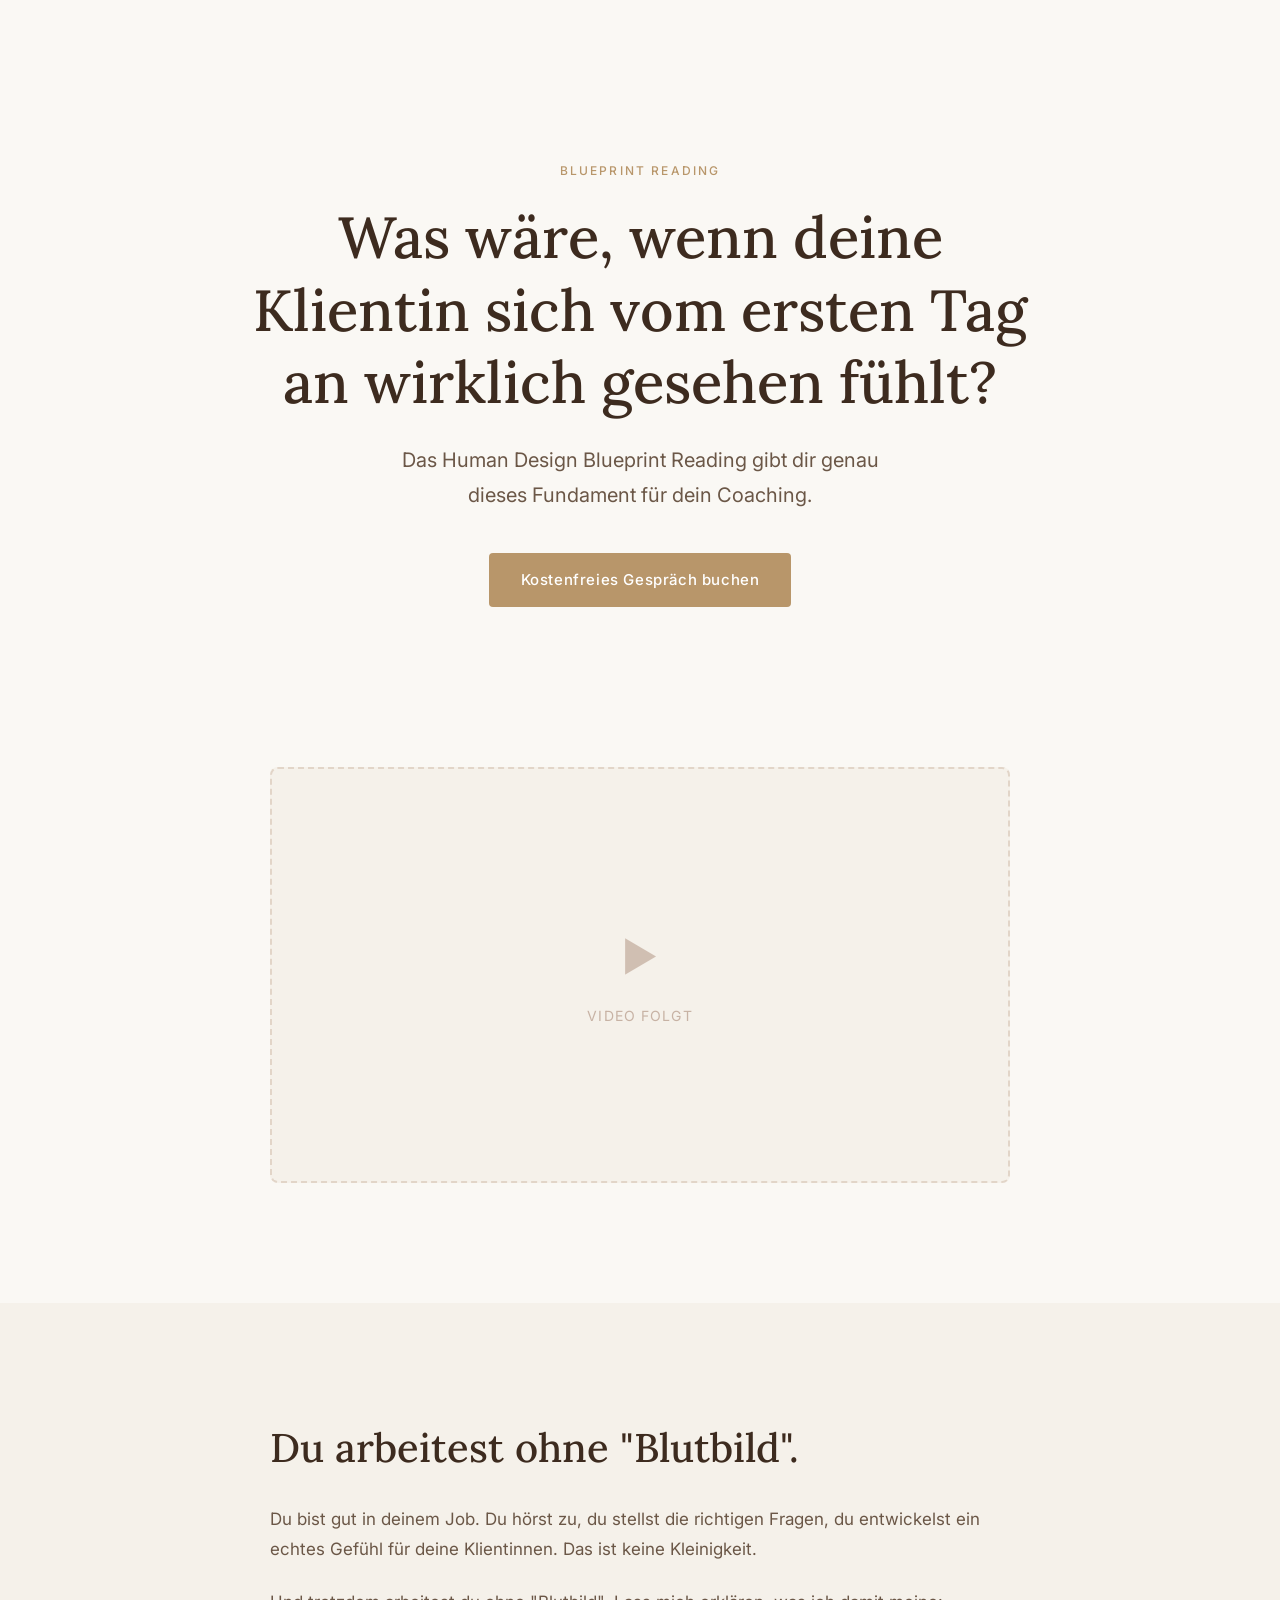
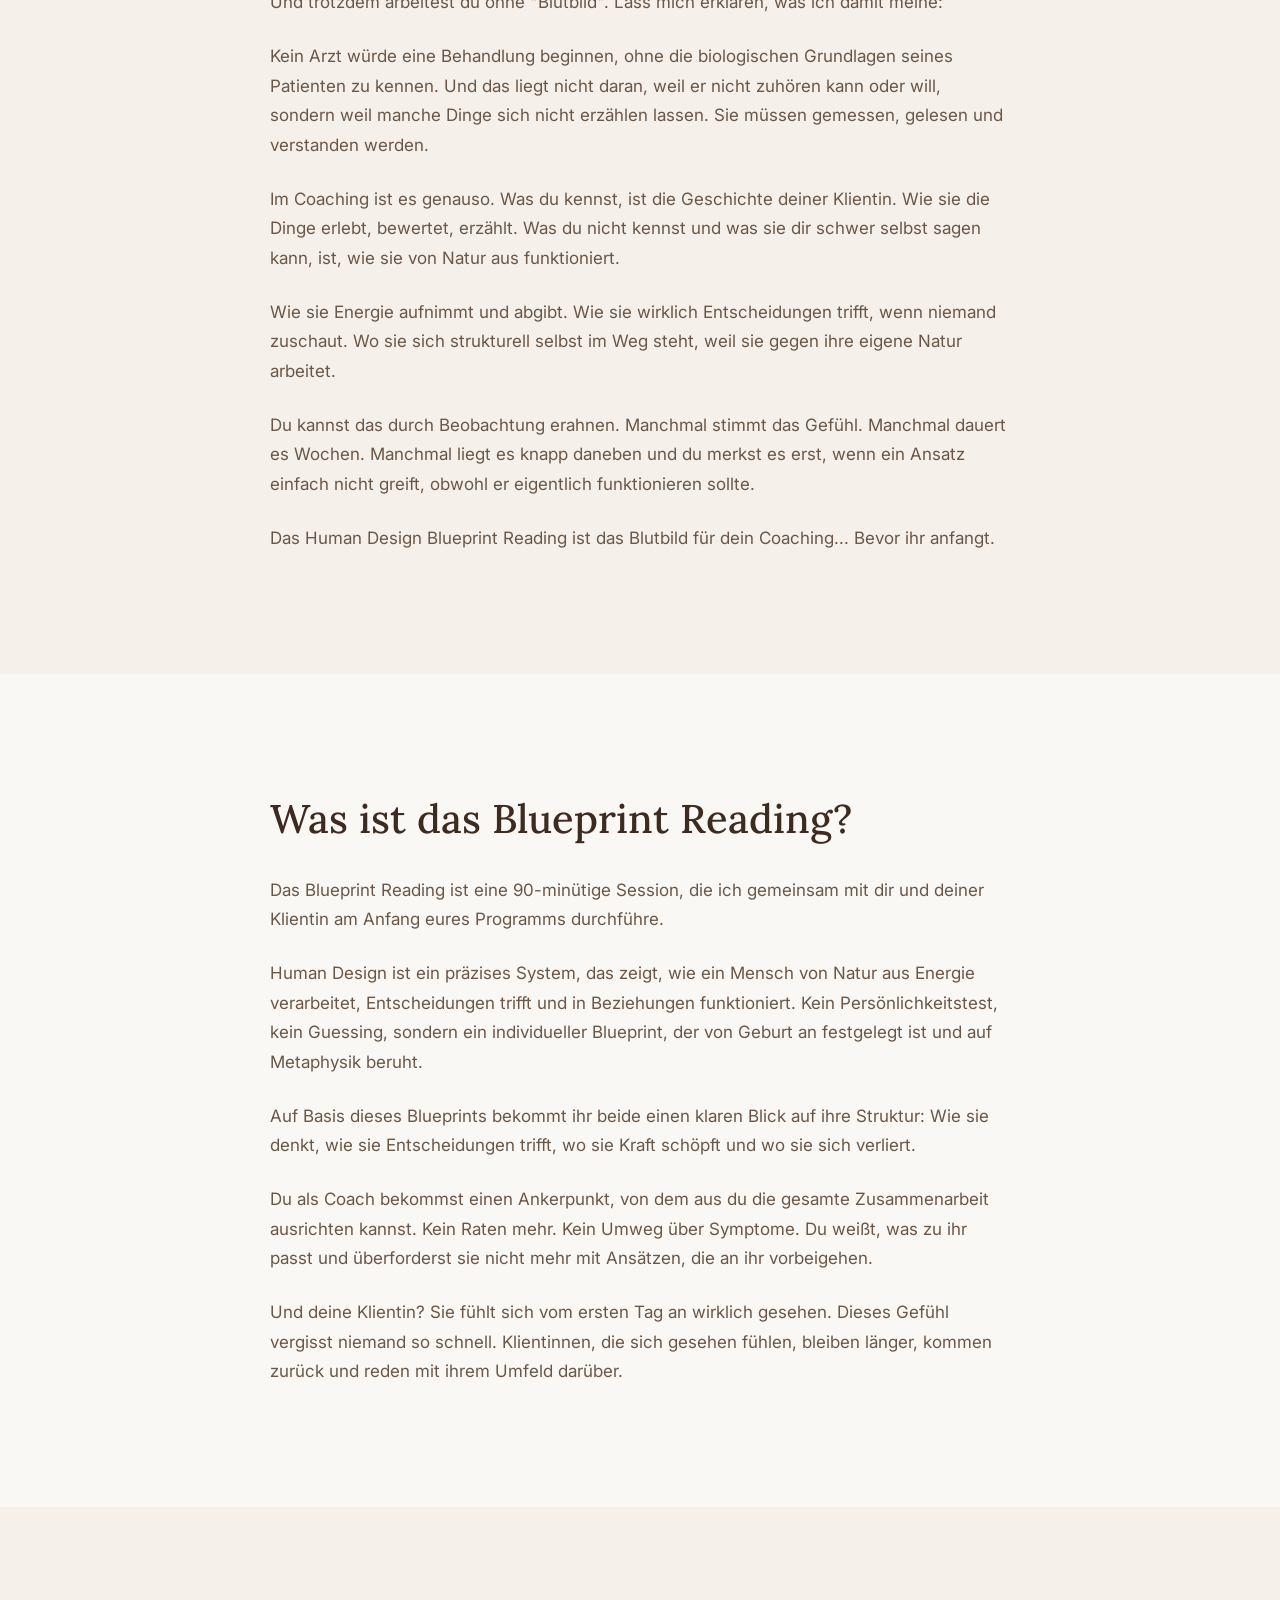
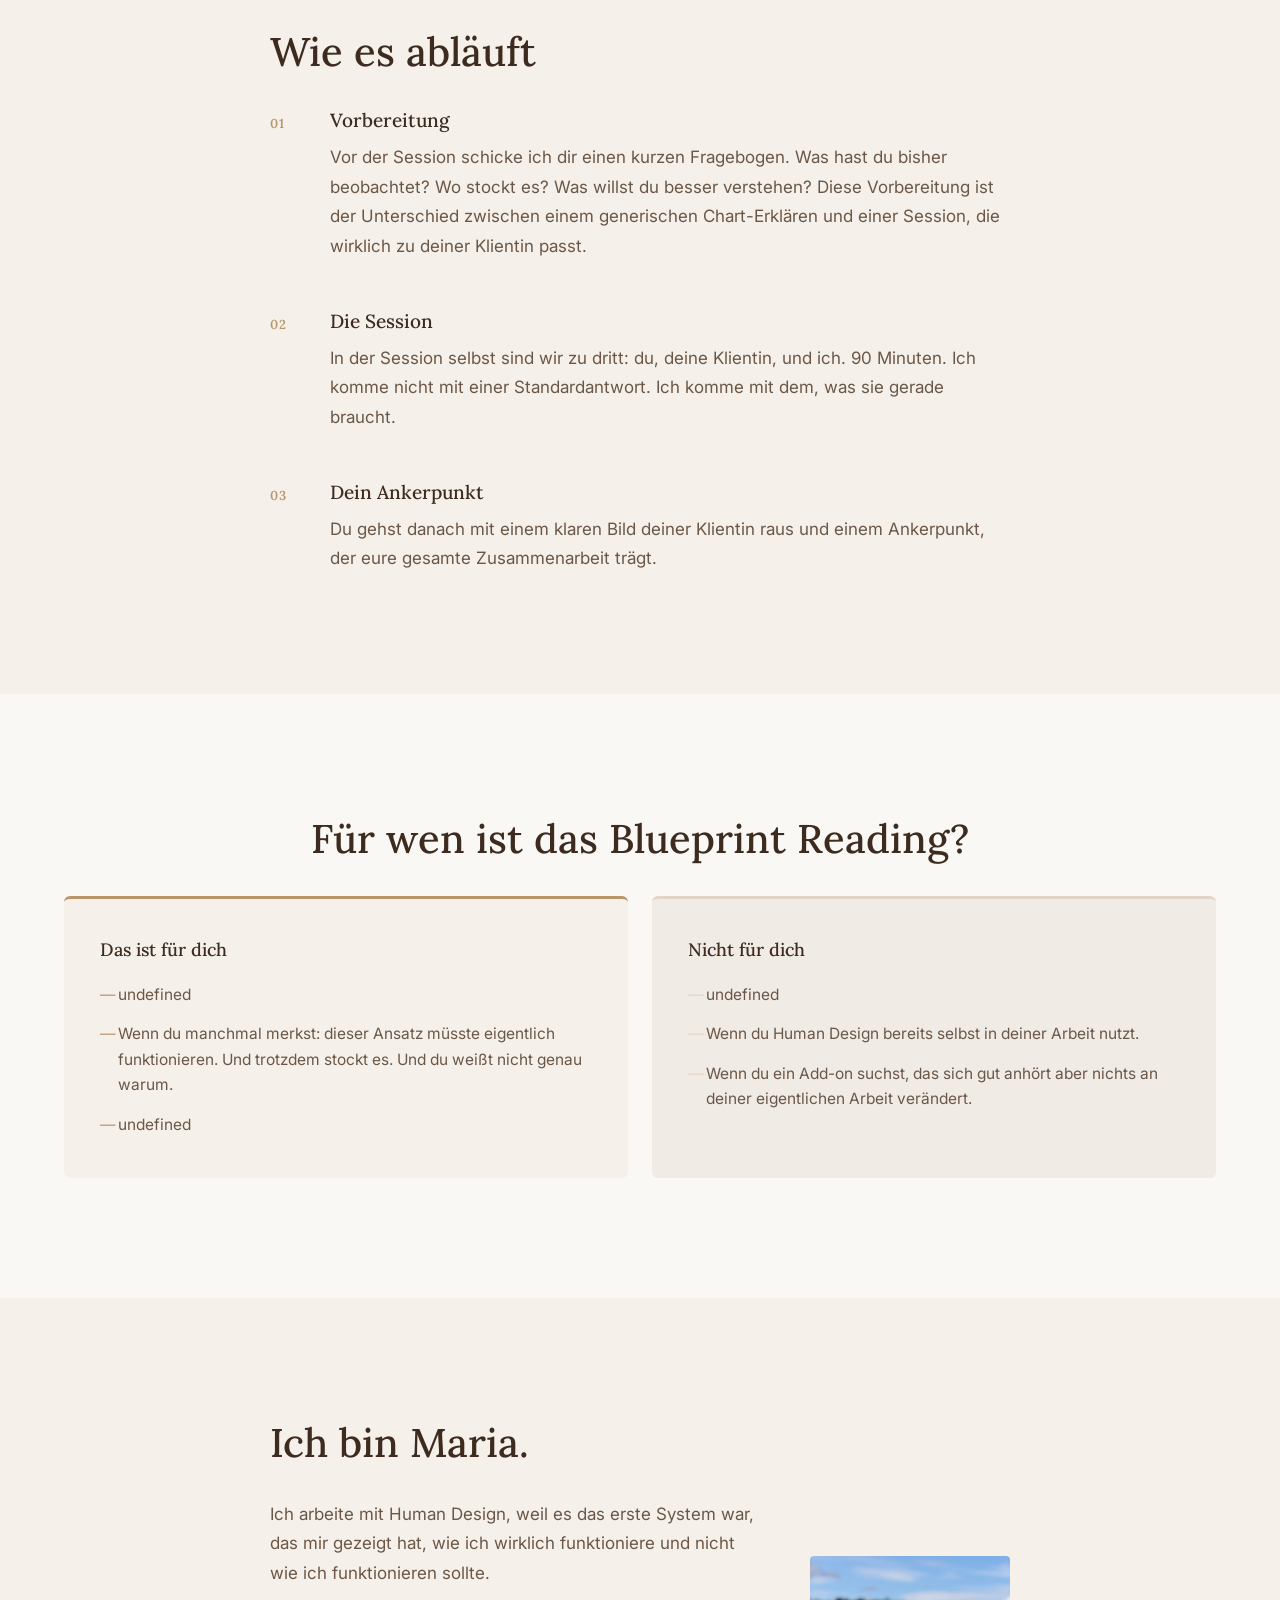
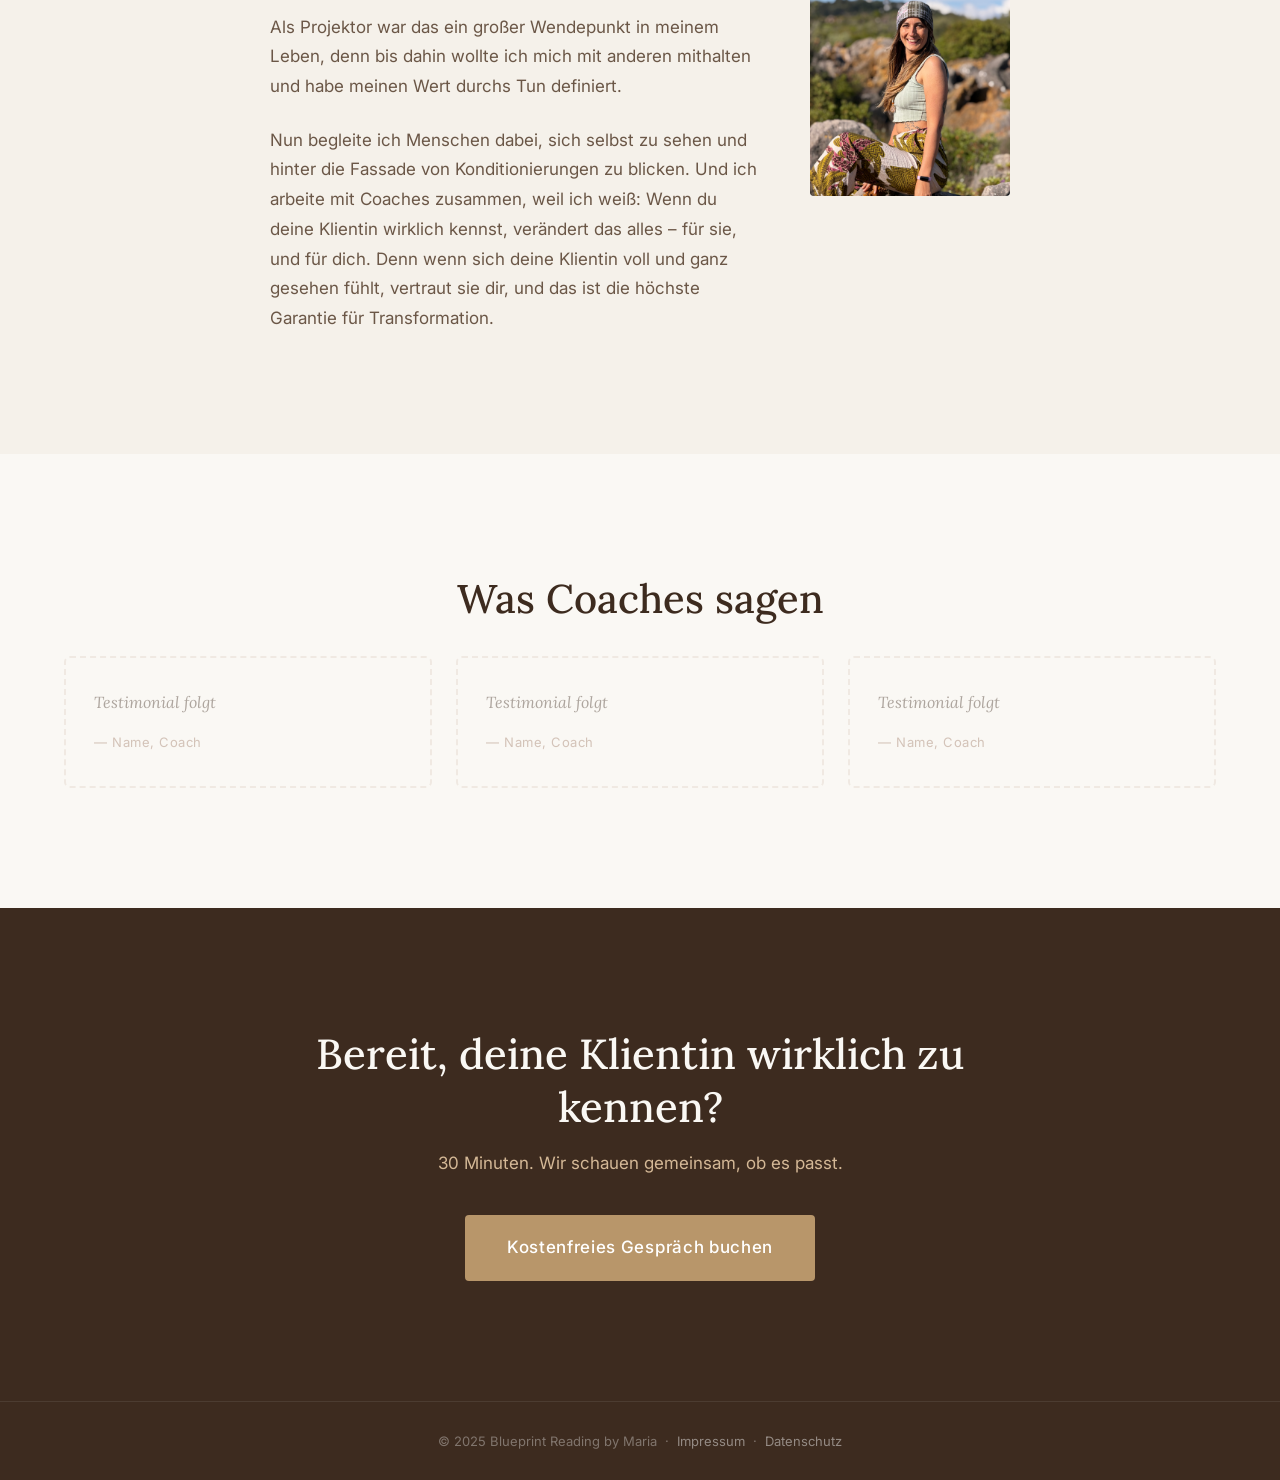
<file: index.html>
<!DOCTYPE html>
<html lang="de">
<head>
  <meta charset="UTF-8" />
  <meta name="viewport" content="width=device-width, initial-scale=1.0" />
  <title>Blueprint Reading by Maria</title>
  <link rel="stylesheet" href="style.css" />
  <link rel="preconnect" href="https://fonts.googleapis.com" />
  <link rel="preconnect" href="https://fonts.gstatic.com" crossorigin />
  <link href="https://fonts.googleapis.com/css2?family=Lora:ital,wght@0,400;0,500;0,600;1,400&family=Inter:wght@300;400;500&display=swap" rel="stylesheet" />
  <script src="https://identity.netlify.com/v1/netlify-identity-widget.js"></script>
</head>
<body>

  <!-- HERO -->
  <section class="hero">
    <div class="container">
      <p class="eyebrow" id="hero-eyebrow">Blueprint Reading</p>
      <h1 class="hero-headline" id="hero-headline">Was wäre, wenn deine Klientin sich vom ersten Tag an wirklich gesehen fühlt?</h1>
      <p class="hero-sub" id="hero-sub">Das Blueprint Reading gibt dir genau dieses Fundament für dein Coaching.</p>
      <a href="#cta" class="btn-primary">Kostenfreies Gespräch buchen</a>
    </div>
  </section>

  <!-- VIDEO PLACEHOLDER -->
  <section class="video-section">
    <div class="container container--narrow">
      <div class="video-placeholder">
        <div class="video-placeholder__inner">
          <span class="video-placeholder__icon">▶</span>
          <p class="video-placeholder__text">Video folgt</p>
        </div>
      </div>
    </div>
  </section>

  <!-- PROBLEM -->
  <section class="section section--light" id="problem">
    <div class="container container--narrow">
      <h2 class="section-title" id="problem-title">Du arbeitest ohne Blutbild.</h2>
      <div class="prose" id="problem-body">
        <p>Du bist gut in deinem Job. Du hörst zu, du stellst die richtigen Fragen, du entwickelst ein echtes Gefühl für deine Klientinnen. Das ist keine Kleinigkeit.</p>
        <p>Und trotzdem arbeitest du ohne Blutbild.</p>
        <p>Kein Arzt würde eine Behandlung beginnen, ohne die biologischen Grundlagen seines Patienten zu kennen. Nicht weil er schlechter zuhören kann – sondern weil manche Dinge sich nicht erzählen lassen. Sie müssen gemessen, gelesen, verstanden werden.</p>
        <p>Im Coaching ist es genauso. Was du kennst, ist die Geschichte deiner Klientin. Wie sie die Dinge erlebt, bewertet, erzählt. Was du nicht kennst – was sie dir selbst nicht sagen kann – ist, wie sie von Natur aus funktioniert.</p>
        <p>Wie sie Energie aufnimmt und abgibt. Wie sie wirklich Entscheidungen trifft, wenn niemand zuschaut. Wo sie sich strukturell selbst im Weg steht – nicht weil etwas falsch ist, sondern weil sie gegen ihre eigene Natur arbeitet.</p>
        <p>Du kannst das durch Beobachtung erahnen. Manchmal stimmt das Gefühl. Manchmal dauert es Wochen. Manchmal liegt es knapp daneben – und du merkst es erst, wenn ein Ansatz einfach nicht greift, obwohl er eigentlich funktionieren sollte.</p>
        <p class="highlight-text">Das Blueprint Reading ist das Blutbild für dein Coaching. Bevor ihr anfangt.</p>
      </div>
    </div>
  </section>

  <!-- WAS ES IST -->
  <section class="section" id="was-es-ist">
    <div class="container container--narrow">
      <h2 class="section-title" id="wasesist-title">Was ist das Blueprint Reading?</h2>
      <div class="prose" id="wasesist-body">
        <p>Das Blueprint Reading ist eine 90-minütige Session, die ich gemeinsam mit dir und deiner Klientin am Anfang eures Programms durchführe.</p>
        <p>Human Design ist ein präzises System, das zeigt, wie ein Mensch von Natur aus Energie verarbeitet, Entscheidungen trifft und in Beziehungen funktioniert. Kein Persönlichkeitstest, keine Schublade – sondern ein individueller Blueprint, der von Geburt an festgelegt ist.</p>
        <p>Auf Basis dieses Blueprints bekommt ihr beide einen klaren Blick auf ihre Struktur – wie sie denkt, wie sie Entscheidungen trifft, wo sie Kraft schöpft und wo sie sich verliert.</p>
        <p>Du als Coach bekommst einen Ankerpunkt, von dem aus du die gesamte Zusammenarbeit ausrichten kannst. Kein Raten mehr. Kein Umweg über Symptome. Du weißt, was zu ihr passt – und überforderst sie nicht mehr mit Ansätzen, die an ihr vorbeigehen.</p>
        <p>Und deine Klientin? Sie fühlt sich vom ersten Tag an wirklich gesehen. Dieses Gefühl vergisst niemand so schnell. Klientinnen, die sich gesehen fühlen, bleiben länger, kommen zurück – und reden darüber.</p>
      </div>
    </div>
  </section>

  <!-- WIE ES ABLÄUFT -->
  <section class="section section--light" id="ablauf">
    <div class="container container--narrow">
      <h2 class="section-title" id="ablauf-title">Wie es abläuft</h2>
      <div class="steps" id="ablauf-steps">
        <div class="step">
          <span class="step-number">01</span>
          <div class="step-content">
            <h3>Vorbereitung</h3>
            <p>Vor der Session schicke ich dir einen kurzen Fragebogen. Was hast du bisher beobachtet? Wo stockt es? Was willst du besser verstehen? Diese Vorbereitung ist der Unterschied zwischen einem generischen Chart-Erklären und einer Session, die wirklich zu deiner Klientin passt.</p>
          </div>
        </div>
        <div class="step">
          <span class="step-number">02</span>
          <div class="step-content">
            <h3>Die Session</h3>
            <p>In der Session selbst sind wir zu dritt: du, deine Klientin, und ich. 90 Minuten. Ich komme nicht mit einer Standardantwort – ich komme mit dem, was sie gerade braucht.</p>
          </div>
        </div>
        <div class="step">
          <span class="step-number">03</span>
          <div class="step-content">
            <h3>Dein Ankerpunkt</h3>
            <p>Du gehst danach mit einem klaren Bild deiner Klientin raus – und einem Ankerpunkt, der eure gesamte Zusammenarbeit trägt.</p>
          </div>
        </div>
      </div>
    </div>
  </section>

  <!-- FÜR WEN / NICHT FÜR WEN -->
  <section class="section" id="fuer-wen">
    <div class="container">
      <h2 class="section-title section-title--center" id="fuerwen-title">Für wen ist das Blueprint Reading?</h2>
      <div class="fit-grid">
        <div class="fit-card fit-card--yes">
          <h3>Das ist für dich</h3>
          <ul id="fuerwen-yes">
            <li>Wenn du ganzheitlich arbeitest und spürst, dass hinter dem, was deine Klientin erzählt, noch eine tiefere Ebene liegt – die du bisher nicht greifen konntest.</li>
            <li>Wenn du manchmal merkst: dieser Ansatz müsste eigentlich funktionieren. Und trotzdem stockt es. Und du weißt nicht genau warum.</li>
            <li>Wenn du deinen Klientinnen nicht nur gute Ergebnisse willst – sondern das Gefühl, vom ersten Tag an wirklich gesehen worden zu sein.</li>
          </ul>
        </div>
        <div class="fit-card fit-card--no">
          <h3>Nicht für dich</h3>
          <ul id="fuerwen-no">
            <li>Wenn du überzeugt bist, dass Fragen und Erfahrung allein ausreichen, um einen Menschen wirklich zu kennen.</li>
            <li>Wenn du Human Design bereits selbst in deiner Arbeit nutzt.</li>
            <li>Wenn du ein Add-on suchst, das sich gut anhört aber nichts an deiner eigentlichen Arbeit verändert.</li>
          </ul>
        </div>
      </div>
    </div>
  </section>

  <!-- MARIA -->
  <section class="section section--light" id="maria">
    <div class="container container--narrow">
      <div class="about">
        <div class="about__text">
          <h2 class="section-title" id="maria-title">Ich bin Maria.</h2>
          <div class="prose" id="maria-body">
            <p>Ich arbeite mit Human Design, weil es das erste System war, das mir gezeigt hat, wie ich wirklich funktioniere – nicht wie ich funktionieren sollte.</p>
            <p>Seitdem begleite ich Menschen dabei, sich selbst zu sehen. Und ich arbeite mit Coaches zusammen, weil ich weiß: Wenn du deine Klientin wirklich kennst, verändert das alles – für sie, und für dich.</p>
          </div>
        </div>
        <div class="about__image">
          <img id="maria-photo" src="" alt="Maria" style="display:none; width:200px; height:240px; object-fit:cover; border-radius:4px;" />
          <div class="image-placeholder" id="maria-placeholder">
            <span>Foto<br/>folgt</span>
          </div>
        </div>
      </div>
    </div>
  </section>

  <!-- TESTIMONIALS -->
  <section class="section" id="testimonials">
    <div class="container">
      <h2 class="section-title section-title--center" id="testimonials-title">Was Coaches sagen</h2>
      <div class="testimonials-grid" id="testimonials-grid">
        <div class="testimonial testimonial--placeholder">
          <p class="testimonial-quote">Testimonial folgt</p>
          <p class="testimonial-author">— Name, Coach</p>
        </div>
        <div class="testimonial testimonial--placeholder">
          <p class="testimonial-quote">Testimonial folgt</p>
          <p class="testimonial-author">— Name, Coach</p>
        </div>
        <div class="testimonial testimonial--placeholder">
          <p class="testimonial-quote">Testimonial folgt</p>
          <p class="testimonial-author">— Name, Coach</p>
        </div>
      </div>
    </div>
  </section>

  <!-- CTA -->
  <section class="section cta-section" id="cta">
    <div class="container container--narrow cta-inner">
      <h2 class="cta-headline" id="cta-headline">Bereit, deine Klientin wirklich zu kennen?</h2>
      <p class="cta-sub" id="cta-sub">30 Minuten. Wir schauen gemeinsam, ob es passt.</p>
      <a id="cta-btn" href="https://calendly.com/mariakreutzer-mk/kennenlerngesprach" class="btn-primary btn-primary--large" target="_blank" rel="noopener">Kostenfreies Gespräch buchen</a>
    </div>
  </section>

  <!-- FOOTER -->
  <footer class="footer">
    <div class="container">
      <p>© 2025 Blueprint Reading by Maria &nbsp;·&nbsp; <a href="/impressum">Impressum</a> &nbsp;·&nbsp; <a href="/datenschutz">Datenschutz</a></p>
    </div>
  </footer>

  <script src="cms-content.js"></script>
  <script>
    if (window.netlifyIdentity) {
      window.netlifyIdentity.on("init", user => {
        if (!user) {
          window.netlifyIdentity.on("login", () => {
            document.location.href = "/admin/";
          });
        }
      });
    }
  </script>
</body>
</html>
</file>
<file: style.css>
/* ─── RESET & BASE ─────────────────────────────────────────────── */
*, *::before, *::after { box-sizing: border-box; margin: 0; padding: 0; }

:root {
  --cream:      #FAF8F4;
  --warm-white: #F5F1EA;
  --gold:       #B8966A;
  --gold-light: #D4B896;
  --brown:      #3D2B1F;
  --brown-mid:  #6B4C3B;
  --brown-soft: #9B7560;
  --text:       #2C1F14;
  --text-soft:  #6B5747;
  --border:     #E2D5C8;

  --font-heading: 'Lora', Georgia, serif;
  --font-body:    'Inter', system-ui, sans-serif;

  --max-w:        1160px;
  --max-w-narrow: 740px;

  --section-v: clamp(64px, 10vw, 120px);
}

html { scroll-behavior: smooth; }

body {
  font-family: var(--font-body);
  font-size: 17px;
  line-height: 1.75;
  color: var(--text);
  background: var(--cream);
  -webkit-font-smoothing: antialiased;
}

/* ─── TYPOGRAPHY ────────────────────────────────────────────────── */
h1, h2, h3 {
  font-family: var(--font-heading);
  font-weight: 500;
  line-height: 1.25;
  color: var(--brown);
}

a { color: inherit; text-decoration: none; }

/* ─── LAYOUT HELPERS ────────────────────────────────────────────── */
.container {
  width: 90%;
  max-width: var(--max-w);
  margin-inline: auto;
}
.container--narrow {
  max-width: var(--max-w-narrow);
}

.section {
  padding-block: var(--section-v);
}
.section--light {
  background: var(--warm-white);
}

/* ─── BUTTONS ───────────────────────────────────────────────────── */
.btn-primary {
  display: inline-block;
  background: var(--gold);
  color: #fff;
  font-family: var(--font-body);
  font-size: 15px;
  font-weight: 500;
  letter-spacing: 0.04em;
  padding: 14px 32px;
  border-radius: 4px;
  transition: background 0.2s ease, transform 0.15s ease;
}
.btn-primary:hover {
  background: var(--brown-mid);
  transform: translateY(-1px);
}
.btn-primary--large {
  font-size: 17px;
  padding: 18px 42px;
}

/* ─── HERO ──────────────────────────────────────────────────────── */
.hero {
  background: var(--cream);
  padding-block: clamp(80px, 14vw, 160px);
  text-align: center;
}
.eyebrow {
  font-family: var(--font-body);
  font-size: 12px;
  font-weight: 500;
  letter-spacing: 0.18em;
  text-transform: uppercase;
  color: var(--gold);
  margin-bottom: 20px;
}
.hero-headline {
  font-size: clamp(32px, 5vw, 58px);
  max-width: 780px;
  margin-inline: auto;
  margin-bottom: 24px;
  color: var(--brown);
}
.hero-sub {
  font-size: clamp(16px, 2.2vw, 20px);
  color: var(--text-soft);
  max-width: 520px;
  margin-inline: auto;
  margin-bottom: 40px;
}

/* ─── VIDEO PLACEHOLDER ─────────────────────────────────────────── */
.video-section {
  padding-block: 0 var(--section-v);
  background: var(--cream);
}
.video-placeholder {
  width: 100%;
  aspect-ratio: 16 / 9;
  background: var(--warm-white);
  border: 2px dashed var(--border);
  border-radius: 8px;
  display: flex;
  align-items: center;
  justify-content: center;
}
.video-placeholder__inner {
  text-align: center;
  color: var(--brown-soft);
}
.video-placeholder__icon {
  display: block;
  font-size: 40px;
  margin-bottom: 12px;
  opacity: 0.4;
}
.video-placeholder__text {
  font-size: 14px;
  letter-spacing: 0.08em;
  text-transform: uppercase;
  opacity: 0.5;
}

/* ─── PROSE ─────────────────────────────────────────────────────── */
.prose p {
  margin-bottom: 1.4em;
  color: var(--text-soft);
  font-size: 17px;
}
.prose p:last-child { margin-bottom: 0; }

.highlight-text {
  font-family: var(--font-heading);
  font-style: italic;
  font-size: 20px !important;
  color: var(--brown) !important;
  border-left: 3px solid var(--gold);
  padding-left: 20px;
  margin-top: 32px !important;
}

/* ─── SECTION TITLE ─────────────────────────────────────────────── */
.section-title {
  font-size: clamp(26px, 3.5vw, 40px);
  margin-bottom: 32px;
  color: var(--brown);
}
.section-title--center { text-align: center; }

/* ─── STEPS ─────────────────────────────────────────────────────── */
.steps {
  display: flex;
  flex-direction: column;
  gap: 48px;
}
.step {
  display: flex;
  gap: 28px;
  align-items: flex-start;
}
.step-number {
  font-family: var(--font-heading);
  font-size: 13px;
  font-weight: 600;
  letter-spacing: 0.1em;
  color: var(--gold);
  min-width: 32px;
  padding-top: 4px;
}
.step-content h3 {
  font-size: 19px;
  margin-bottom: 10px;
  color: var(--brown);
}
.step-content p {
  color: var(--text-soft);
  margin-bottom: 0.8em;
}
.step-content p:last-child { margin-bottom: 0; }

/* ─── FIT GRID ──────────────────────────────────────────────────── */
.fit-grid {
  display: grid;
  grid-template-columns: 1fr 1fr;
  gap: 24px;
  margin-top: 16px;
}
@media (max-width: 700px) {
  .fit-grid { grid-template-columns: 1fr; }
}
.fit-card {
  padding: 40px 36px;
  border-radius: 6px;
}
.fit-card--yes {
  background: var(--warm-white);
  border-top: 3px solid var(--gold);
}
.fit-card--no {
  background: #F0EBE5;
  border-top: 3px solid var(--border);
}
.fit-card h3 {
  font-size: 18px;
  margin-bottom: 20px;
  color: var(--brown);
}
.fit-card ul {
  list-style: none;
  display: flex;
  flex-direction: column;
  gap: 14px;
}
.fit-card ul li {
  padding-left: 18px;
  position: relative;
  color: var(--text-soft);
  font-size: 15.5px;
  line-height: 1.65;
}
.fit-card--yes ul li::before {
  content: '—';
  position: absolute;
  left: 0;
  color: var(--gold);
}
.fit-card--no ul li::before {
  content: '—';
  position: absolute;
  left: 0;
  color: var(--border);
}

/* ─── ABOUT ─────────────────────────────────────────────────────── */
.about {
  display: grid;
  grid-template-columns: 1fr auto;
  gap: 48px;
  align-items: center;
}
@media (max-width: 640px) {
  .about {
    grid-template-columns: 1fr;
  }
  .about__image { order: -1; }
}
.image-placeholder {
  width: 200px;
  height: 240px;
  background: var(--border);
  border-radius: 4px;
  display: flex;
  align-items: center;
  justify-content: center;
  text-align: center;
  color: var(--brown-soft);
  font-size: 13px;
  letter-spacing: 0.05em;
}

/* ─── TESTIMONIALS ──────────────────────────────────────────────── */
.testimonials-grid {
  display: grid;
  grid-template-columns: repeat(3, 1fr);
  gap: 24px;
  margin-top: 16px;
}
@media (max-width: 860px) {
  .testimonials-grid { grid-template-columns: 1fr; max-width: 500px; margin-inline: auto; }
}
.testimonial {
  background: var(--warm-white);
  border-radius: 6px;
  padding: 32px 28px;
}
.testimonial--placeholder {
  opacity: 0.4;
  border: 2px dashed var(--border);
  background: transparent;
}
.testimonial-quote {
  font-family: var(--font-heading);
  font-style: italic;
  font-size: 16px;
  color: var(--brown);
  margin-bottom: 16px;
  line-height: 1.6;
}
.testimonial-author {
  font-size: 13px;
  color: var(--brown-soft);
  letter-spacing: 0.04em;
}

/* ─── CTA ───────────────────────────────────────────────────────── */
.cta-section {
  background: var(--brown);
}
.cta-inner {
  text-align: center;
}
.cta-headline {
  font-size: clamp(26px, 3.5vw, 42px);
  color: var(--cream);
  margin-bottom: 16px;
}
.cta-sub {
  font-size: 17px;
  color: var(--gold-light);
  margin-bottom: 36px;
}
.cta-section .btn-primary {
  background: var(--gold);
  color: #fff;
}
.cta-section .btn-primary:hover {
  background: var(--gold-light);
  color: var(--brown);
}

/* ─── FOOTER ────────────────────────────────────────────────────── */
.footer {
  background: var(--brown);
  border-top: 1px solid rgba(255,255,255,0.08);
  padding-block: 28px;
  text-align: center;
}
.footer p {
  font-size: 13px;
  color: rgba(255,255,255,0.35);
}
.footer a {
  color: rgba(255,255,255,0.45);
  transition: color 0.2s;
}
.footer a:hover { color: var(--gold-light); }
</file>
